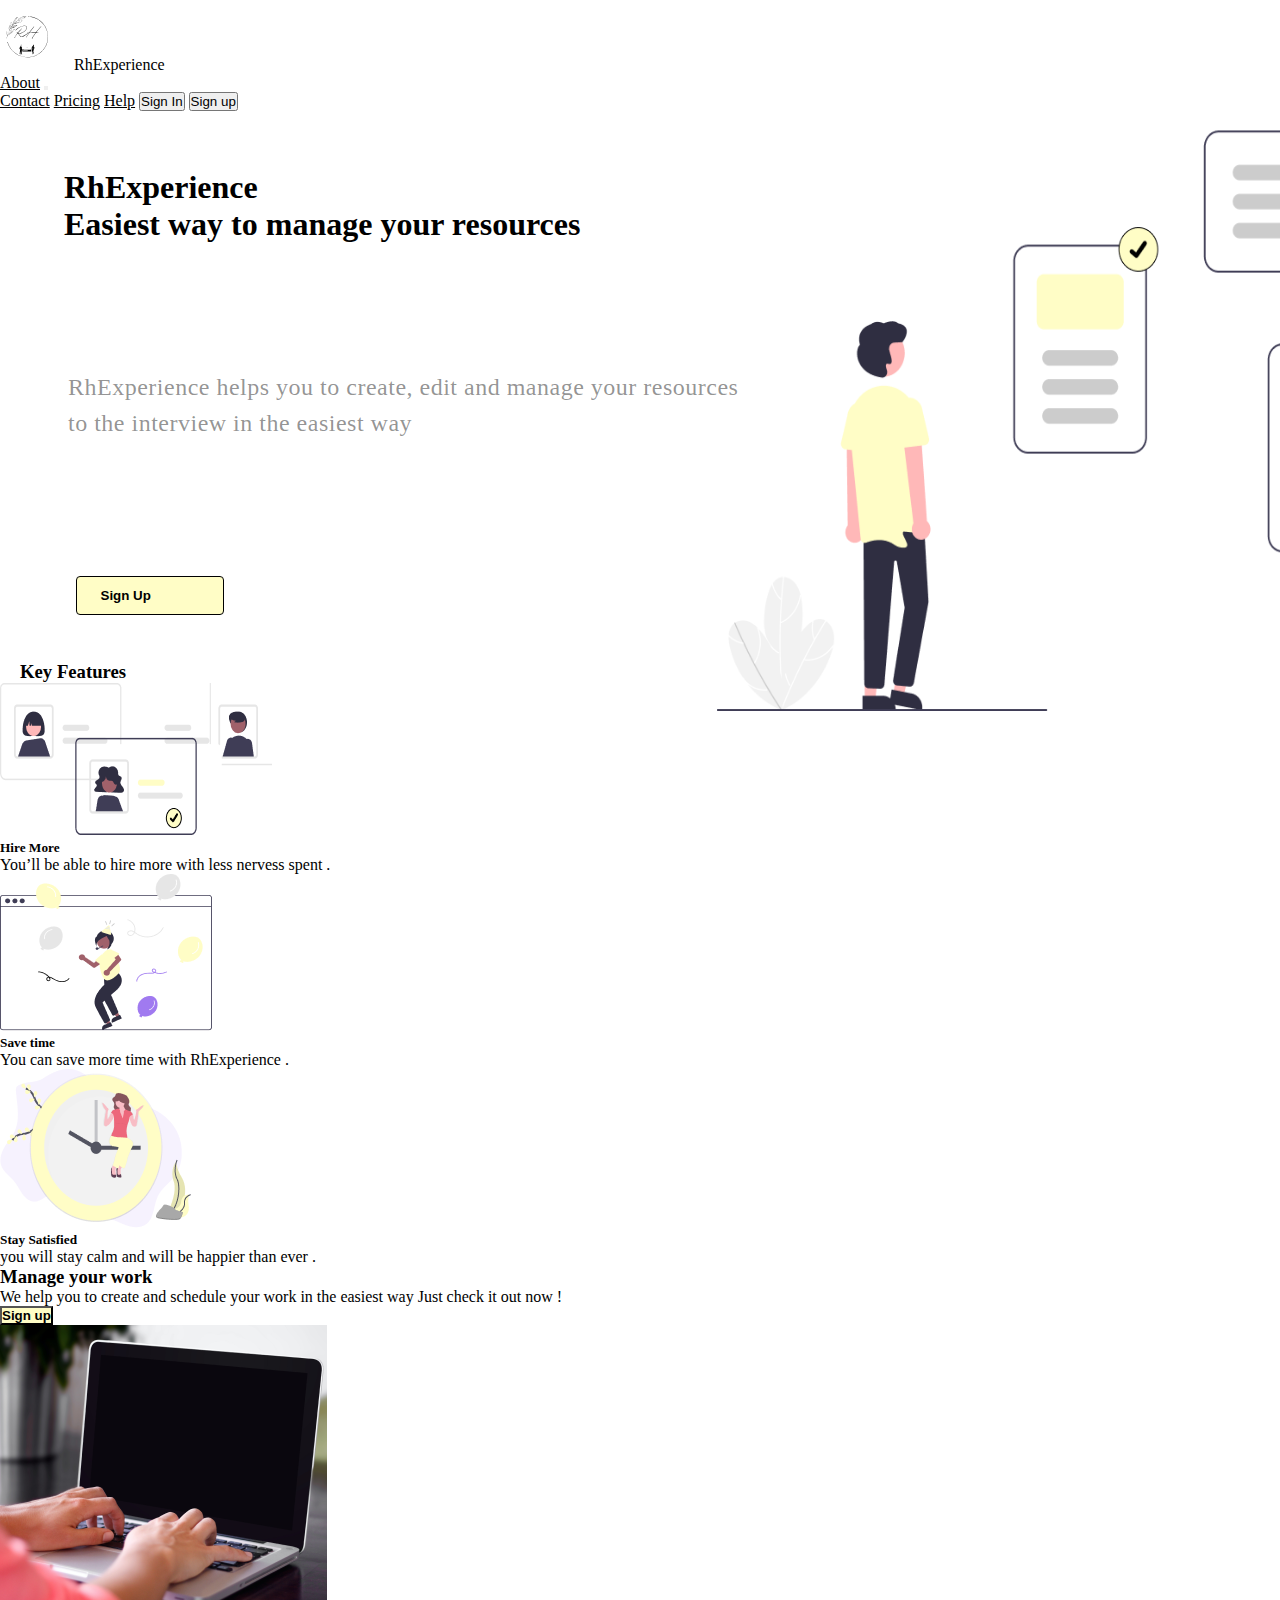
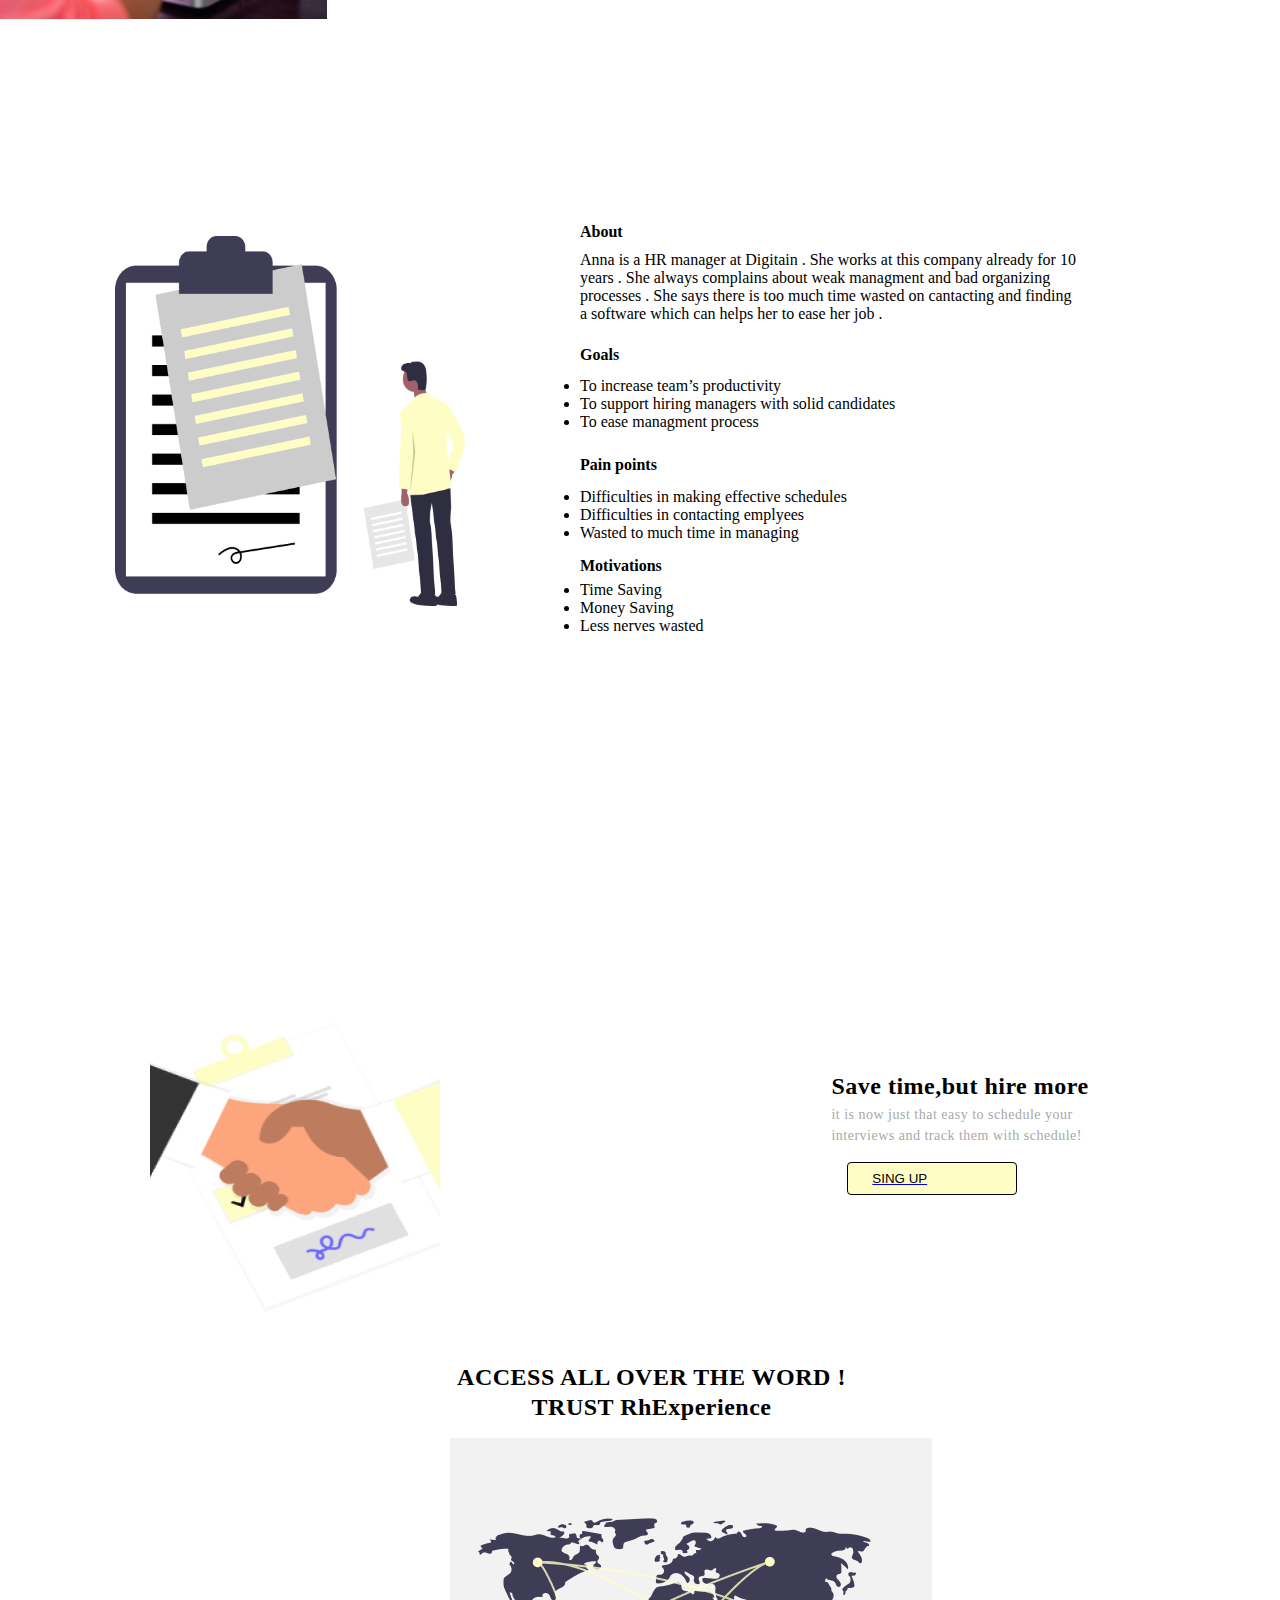
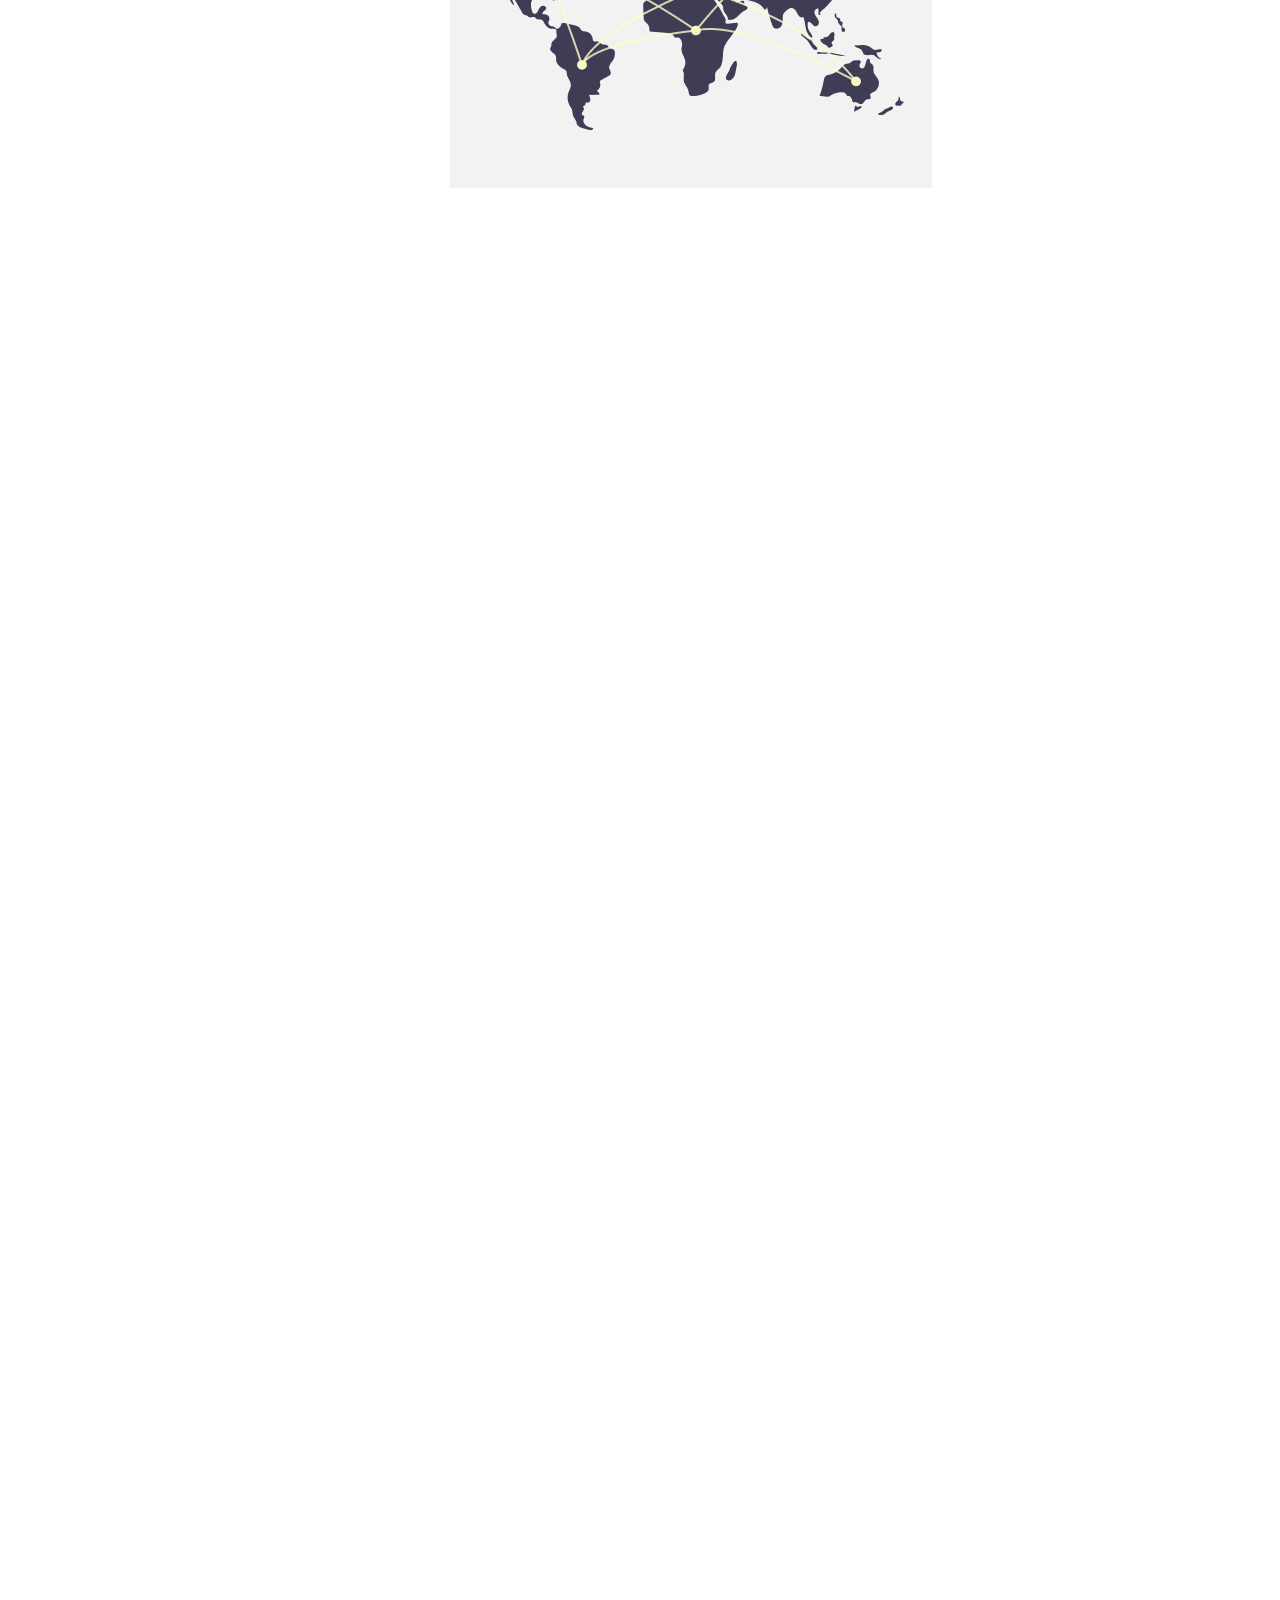
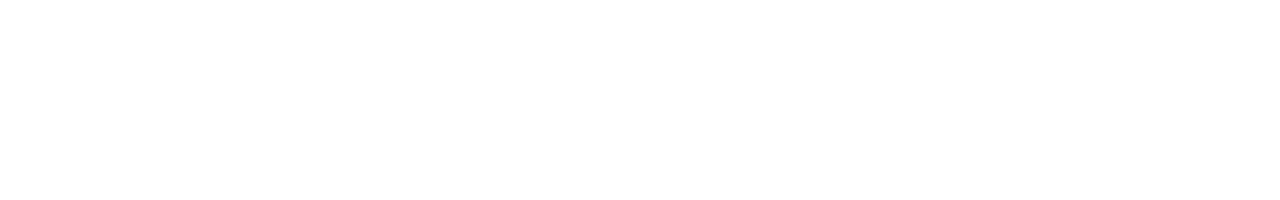
<file: index.html>
<!DOCTYPE html>
<html lang="en">

<head>
    <meta charset="UTF-8">
    <meta http-equiv="X-UA-Compatible" content="IE=edge">
    <meta name="viewport" content="width=device-width, initial-scale=1.0">
    <title> Home 1 </title>
    <link rel="stylesheet" href="home1.css" />
    <link rel="stylesheet" href="home2.css" />
    <link rel="stylesheet" href="home4.css" />



    <link href="https://cdn.jsdelivr.net/npm/bootstrap@5.0.0-beta2/dist/css/bootstrap.min.css" rel="stylesheet" integrity="sha384-BmbxuPwQa2lc/FVzBcNJ7UAyJxM6wuqIj61tLrc4wSX0szH/Ev+nYRRuWlolflfl" crossorigin="anonymous">
</head>

<body>
    <!-- Image and text -->
    <nav class="navbar" style="position: sticky;">
        <div class="container-fluid">
            <div class="navbar-brand" href="#">
                <img src="logo.svg" alt="" width="70" height="70" class="block "> RhExperience
            </div>

            <nav class="navbar navbar-expand-lg ">
                <div class="container-fluid">
                    <a class="navbar-brand" style="color:black" href="#">About</a>
                    <button class="navbar-toggler" type="button" data-bs-toggle="collapse" data-bs-target="#navbarNavAltMarkup" aria-controls="navbarNavAltMarkup" aria-expanded="false" aria-label="Toggle navigation">
                    <span class="navbar-toggler-icon"></span>
                  </button>
                    <div class="collapse navbar-collapse" id="navbarNavAltMarkup">
                        <div class="navbar-nav">
                            <a class="navbar-brand" aria-current="page" style="color:black" href="#">Contact</a>
                            <a class="navbar-brand" style="color:black" href="#">Pricing</a>
                            <a class="navbar-brand" style="color:black" href="#">Help</a>
                            <button type="button" class="btn btn-dark mx-3">Sign In </button>
                            <a href="./signup.html" >
                            <button type="button" class="btn btn-dark mx-3">Sign up 
                               
                            </button>
                        </a>

                        </div>
                    </div>
                </div>
            </nav>
        </div>
    </nav>

    <div class="container home-page d-flex justify-content-center">
        <div class="row">
            <div class="col d-flex justify-content-center flex-column m-5">
                <h1 class=" title mb-5"><b class="text">RhExperience </br>
                    Easiest way to manage your resources </b></h1>


                <h6 class="search mb-4">RhExperience helps you to create, edit and manage your resources to the interview in the easiest way </h6>

                <a href="./signup.html" >
                <button onclick="search()" type="button" style="color:black; background:#FFFDC6; " class="buttonsignin ">
              <strong> Sign Up </strong> 
            </button>
        </a>
            </div>
            <div class="col d-flex justify-content-center m-5">
                <img class="image mt-5 img-fluid w-300" src="H1.png" />
            </div>
        </div>
    </div>
    <div style="margin-top: 550px;">
    <h3 style="margin-left: 20px;">Key Features </h3>
    <div class="container d-flex justify-content-center m-5">
        <div class="row row-cols-1 row-cols-md-3 g-4 mt-3 pb-2  w-75   ">
            <div class="col ">
                <div class="card h-100">
                    <img src="1.png" class="card-img-top img-fluid p-4 mt-4 mb-4" alt="... ">
                    <div class="card-body ">
                        <h5 class="card-title ">Hire More </h5>
                        <p class="card-text ">You’ll be able to hire more with less nervess spent .</p>
                    </div>
                </div>
            </div>
            <div class="col ">
                <div class="card h-100 ">
                    <img src="2.png " class="card-img-top img-fluid p-4  mb-2" alt="... ">
                    <div class="card-body ">
                        <h5 class="card-title ">Save time </h5>
                        <p class="card-text ">You can save more time with RhExperience .</p>
                    </div>
                </div>
            </div>
            <div class="col ">
                <div class="card h-100 ">
                    <img src="3.png " class="card-img-top img-fluid p-4 " alt="... ">
                    <div class="card-body ">
                        <h5 class="card-title ">Stay Satisfied </h5>
                        <p class="card-text ">you will stay calm and will be happier than ever .
                        </p>
                    </div>
                </div>
            </div>

        </div>
    </div>

    <div class="container home-page d-flex justify-content-center ">
        <div class="row ">
            <div class="col d-flex justify-content-center flex-column m-5 ">
                <h3 class="text-center title mb-5 "><b>Manage your work </b></h3>
                <p> We help you to create and schedule your work in the easiest way Just check it out now ! </p>

                <button onclick="search()" type="button " style="color:black; background:#FFFDC6; " class="button w-50">
              <strong> Sign up</strong>
            </button>
            </div>
            <div class="col d-flex justify-content-center m-3 ">
                <img class="weather_image mt-5 mw-5 img-fluid " src="photo.png " />
            </div>
        </div>
    </div>
</div>


    <!-- <script src="https://cdn.jsdelivr.net/npm/bootstrap@5.0.0-beta2/dist/js/bootstrap.bundle.min.js" integrity="sha384-b5kHyXgcpbZJO/tY9Ul7kGkf1S0CWuKcCD38l8YkeH8z8QjE0GmW1gYU5S9FOnJ0" crossorigin="anonymous"></script> -->
<div id="C-main">

        <div id="ima">
            <figure>
                <img class="img2" src="hm2.png" alt="">
            </figure>
        </div>
        <div id="content">
            <div id="content-main" >
            <h4>About </h4>
            <div id="p1">
                <p>Anna is a HR manager at Digitain . She works at this company already for 10 years . 
                She always complains about weak managment and bad organizing processes . She says there is too much time wasted on cantacting and finding a software which can helps her to ease her job . 
                </p>
            </div>
           <h4>Goals</h4>  
            <div id="p2">
                <ul>
                    <li>To increase team’s productivity</li>
                    <li>To support hiring managers with solid candidates</li>
                    <li>To ease managment process</li>
                </ul>
                
              
            </div>
            <h4>Pain points</h4> 
            <div id="p3">
                <ul>
                    <li>Difficulties in making effective schedules </li>
                    <li>Difficulties in contacting emplyees</li>
                    <li>Wasted to much time in managing  </li>
                </ul>
                
               
            </div>
            <h4>Motivations </h4>
            <div id="p4">
                <ul><li>Time Saving</li>
                    <li>Money Saving</li>
                    <li>Less nerves wasted </li>
                </ul>
                
               
            </div>
        </div>
        </div>
    </div>

    <div class="homee4">
        <div class="photo">
        <img  id="imgh1" src="ph1.png" alt="hd">
        <div class="txt">
        <h2 id="h2">Save time,but hire more</h2>
        <h5 id="h5">it is now just that easy to schedule your </br> interviews and track them with schedule! </h5>
        <a href="./signup.html" >
        <button type="button" id="button">SING UP</button>
        </a>
    </div>
</div>
        <p id="p">ACCESS ALL OVER THE WORD !</br>
        TRUST  RhExperience</p>
        <img id="imgh2" src="ph2.png" alt="hd">
</div>
   


</body>

</html>
</file>
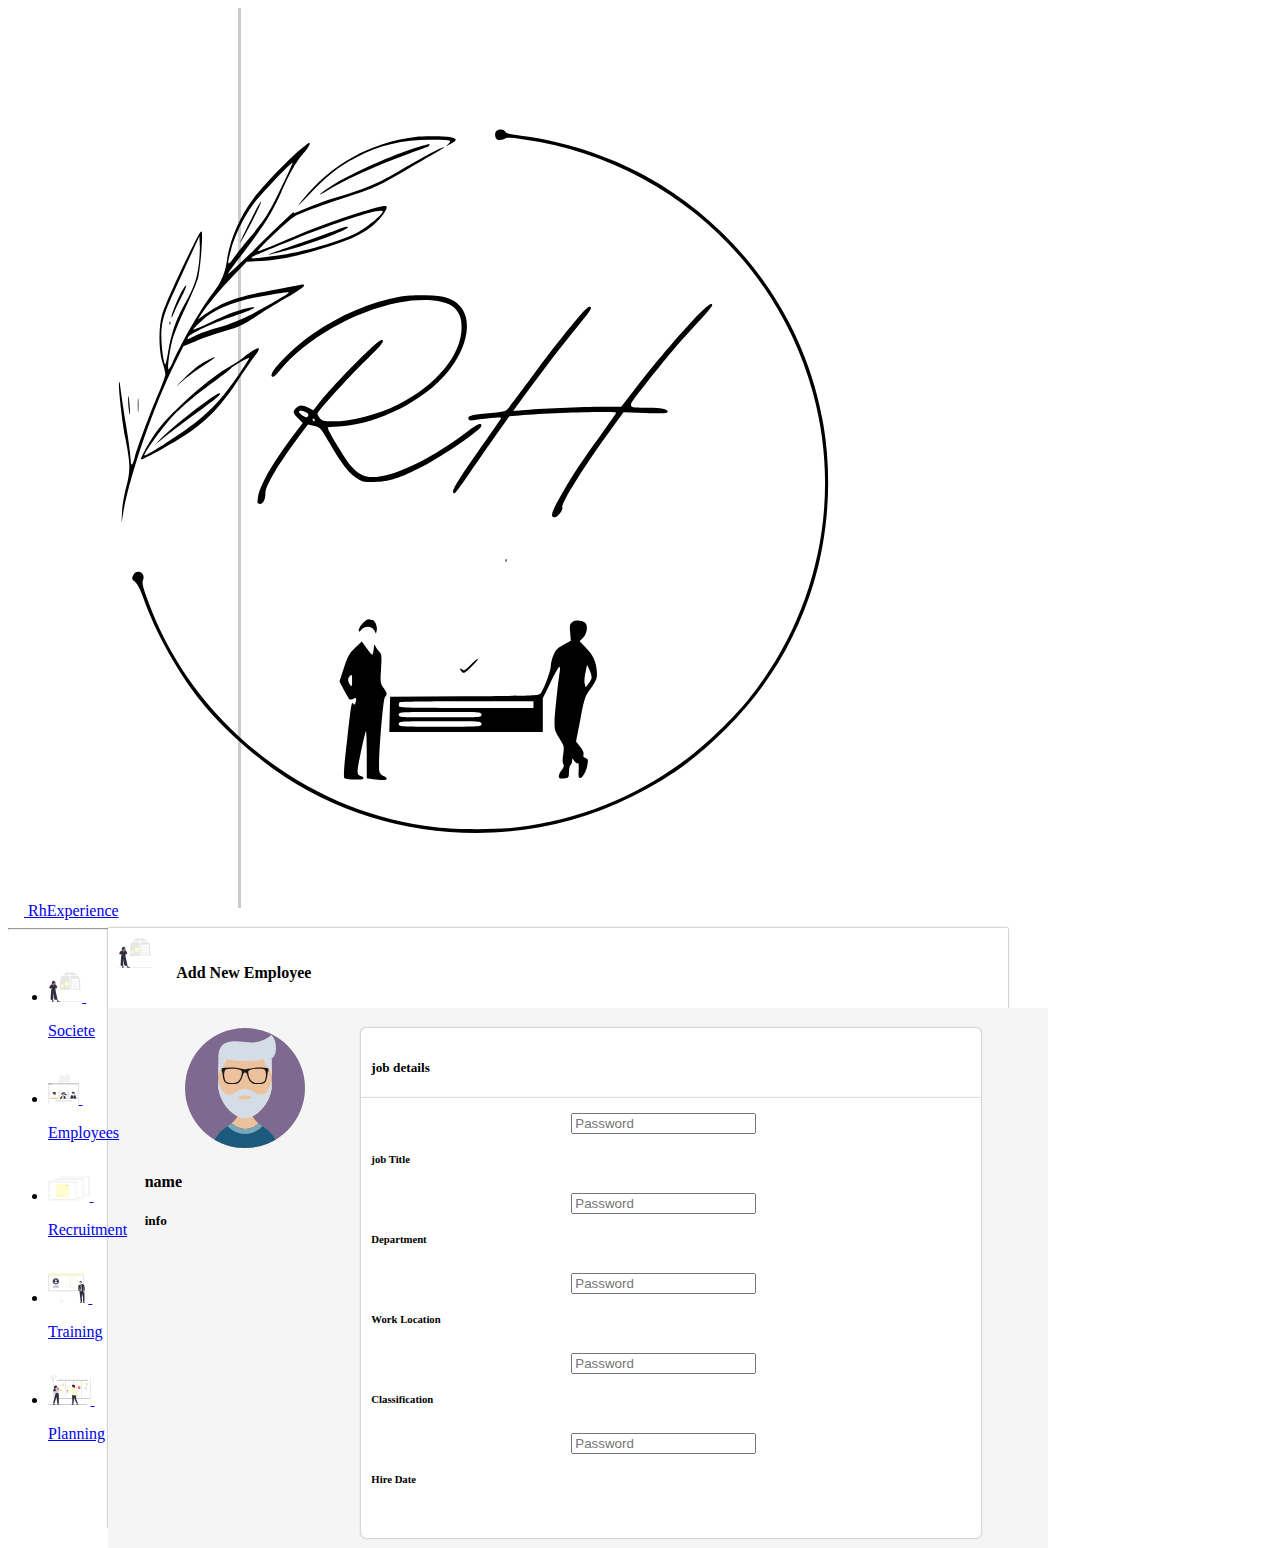
<file: Addmember.html>
<!DOCTYPE html>
<html lang="en">
<head>
    <meta charset="UTF-8">
    <meta http-equiv="X-UA-Compatible" content="IE=edge">
    <meta name="viewport" content="width=device-width, initial-scale=1.0">
    <link rel="stylesheet" href="./Addmember.css">
    <!-- CSS only -->
    <link href="https://cdn.jsdelivr.net/npm/bootstrap@5.0.0-beta2/dist/css/bootstrap.min.css" rel="stylesheet" integrity="sha384-BmbxuPwQa2lc/FVzBcNJ7UAyJxM6wuqIj61tLrc4wSX0szH/Ev+nYRRuWlolflfl" crossorigin="anonymous">
    <!-- JavaScript Bundle with Popper -->
    <script src="https://cdn.jsdelivr.net/npm/bootstrap@5.0.0-beta2/dist/js/bootstrap.bundle.min.js" integrity="sha384-b5kHyXgcpbZJO/tY9Ul7kGkf1S0CWuKcCD38l8YkeH8z8QjE0GmW1gYU5S9FOnJ0" crossorigin="anonymous"></script>
    <title>Add Member</title>
</head>
<body>
    <div class=" d-flex ">
        <div class="d-flex flex-column  p-2 mt-1" style="width: 230px; border-right: solid #CCCCCC; height: 100vh;">
          <a href="#" class="nav-link link-dark  d-flex" style="width: 80px;" >
            <img src="logo.svg" class="card-img-top"alt="...">
            <svg class="bi me-2" width="16" height="16"><use xlink:href="#home"/></svg>
         RhExperience
          </a>
          <hr>
        </br>
          
            
            <ul class="nav nav-pills flex-column mb-auto p-lg-5">
              <li class="nav-item">
               
                <a href="#" class="nav-link link-dark  d-flex">
                <img src="Societe.svg" class="card-img-top"alt="..."height="30">
                  <svg class="bi me-2" width="16" height="16"><use xlink:href="#home"/></svg>
                 <p>Societe</p> 
                </a>
               
              </li>
            </br>
              <li>
                <a href="card_employees.html" class="nav-link link-dark  d-flex">
                <img src="employe.svg" class="card-img-top"alt="..."height="30">
                  <svg class="bi me-2" width="12" height="16"><use xlink:href="#speedometer2"/></svg>
                 <p>Employees</p> 
                </a>
              </li>
            </br>
              <li>
                <a href="recrutement.html" class="nav-link link-dark d-flex">
                <img src="recruitment.svg" class="card-img-top"alt="..."height="25">
    
                  <svg class="bi me-2" width="16" height="16"><use xlink:href="#table"/></svg>
                 <p>Recruitment</p> 
                </a>
              </li>
            </br>
              <li>
                <a href="#" class="nav-link link-dark d-flex">
                <img src="formation.svg" class="card-img-top"alt="..." height="30">
    
                  <svg class="bi me-2" width="16" height="16"><use xlink:href="#grid"/></svg>
                 <p>Training</p> 
                </a>
              </li>
            </br>
              <li>
                <a href="#" class="nav-link link-dark d-flex">
                <img src="planning.svg" class="card-img-top"alt="..."height="30">
    
                  <svg class="bi me-2" width="16" height="16"><use xlink:href="#people-circle"/></svg>
                 <p>Planning</p> 
                </a>
              </li>
            </ul>
            
        </div>
        
    <!-- <div style=" border-left: solid #CCCCCC;"> -->
      <div class="cardd">
            <header>
              <nav>
               
                    <img class="a" id="" src="Societe.svg" height="30px" alt="Societe">
                    <h4 class="a">Add New Employee</h4>
          

              </nav>
            </header>


            <div class="mainn">
              <div class="contentt">

                <div class="person">
                  <img id="cheyeb" src="6.svg" alt="person">
                  <h4>name</h4>
                  <h5>info</h5>
                </div>



                <div class="info-pers">
                  <div class="bar"> <h5>job details </h5> </div>
          

                  <div class="formul">
                    <div class="form1">
                       <div class="para1">
                          <h6>job Title</h6>
                       </div>
                      <div class="inputt">
                        <div class="form-floating">
                          <input type="text" class="form-control" id="floatingPassword" placeholder="Password">
                        
                        </div>
                      </div>

                    </div>
                    <div class="form2">
                        <div class="para1">
                           <h6>Department</h6>
                         </div>
                        <div class="inputt">
                          <div class="form-floating">
                            <input type="text" class="form-control" id="floatingPassword" placeholder="Password">
                            
                          </div>
                        </div>
  
                    </div>
                    <div class="form3">
                      <div class="para1">
                        <h6>Work Location</h6>
                      </div>
                     <div class="inputt">
                       <div class="form-floating">
                         <input type="text" class="form-control" id="floatingPassword" placeholder="Password">
                         
                       </div>
                     </div>
                      
                    </div>
                    <div class="form4">
                      <div class="para1">
                        <h6>Classification</h6>
                      </div>
                     <div class="inputt">
                       <div class="form-floating">
                         <input type="text" class="form-control" id="floatingPassword" placeholder="Password">
                         
                       </div>
                     </div>
                      
                    </div>
                    <div class="form5">
                      <div class="para1">
                        <h6>Hire Date</h6>
                      </div>
                     <div class="inputt">
                       <div class="form-floating">
                         <input type="text" class="form-control" id="floatingPassword" placeholder="Password">
                         
                       </div>
                     </div>
                      
                    </div>
                    
                  </div>
                  

                </div>
              </div>
           </div>
        </div>
        </div>
        
</body>
</html>
</file>
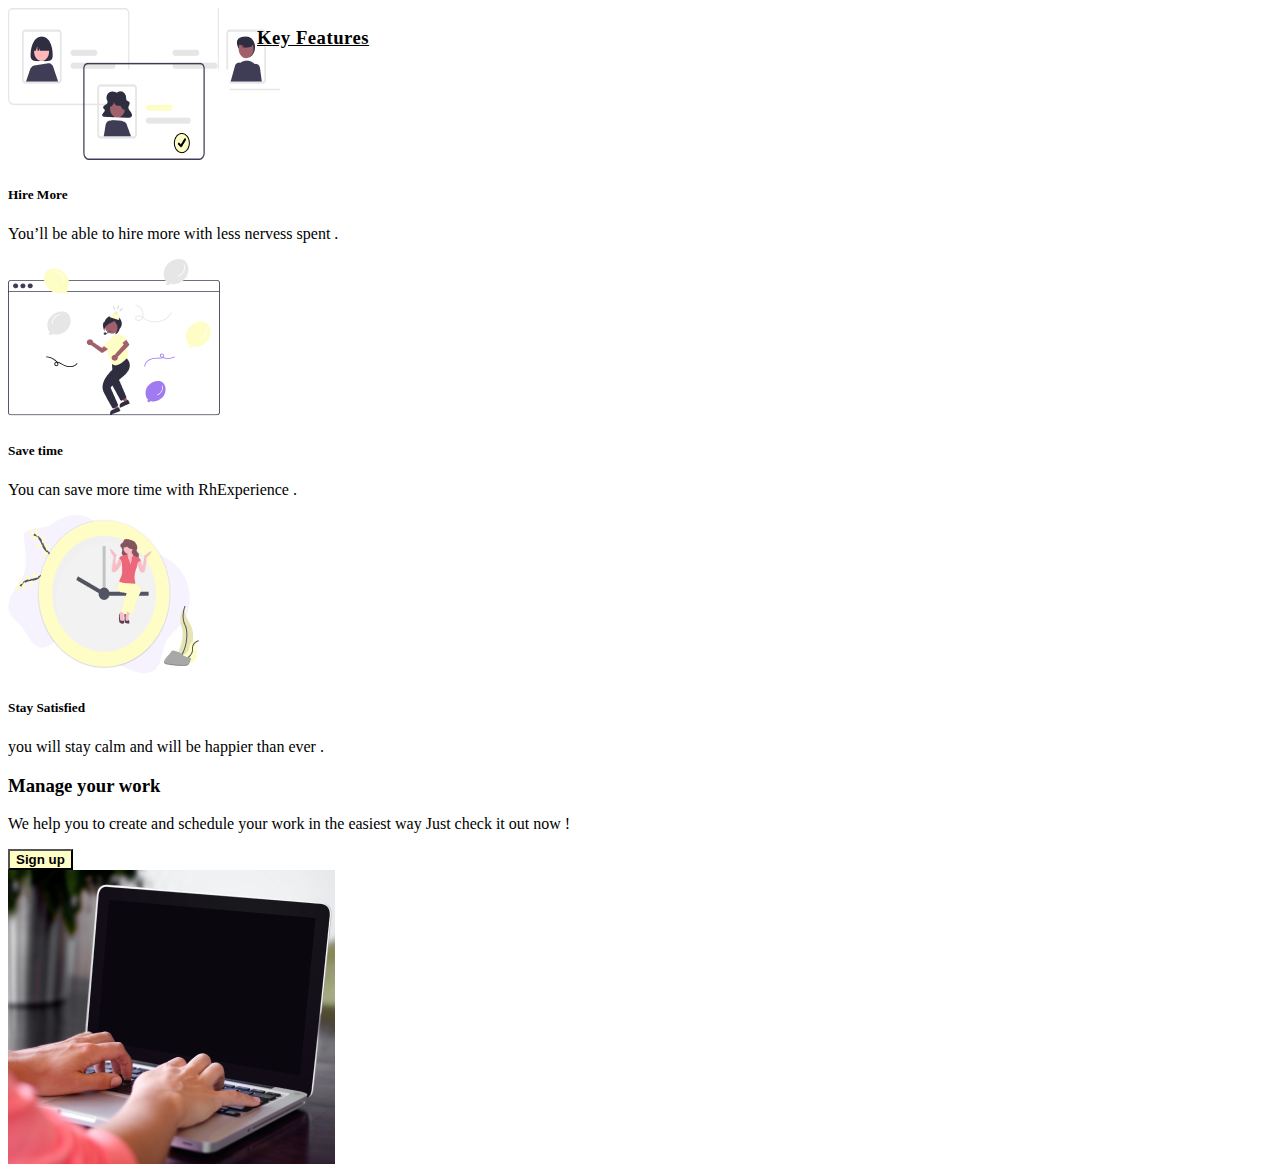
<file: home3.html>
<!DOCTYPE html>
<html lang="en">

<head>
    <meta charset="UTF-8">
    <meta http-equiv="X-UA-Compatible" content="IE=edge">
    <meta name="viewport" content="width=device-width, initial-scale=1.0">
    <title>Home3</title>
    <link rel="stylesheet" href="home3.css" />

    <link href="https://cdn.jsdelivr.net/npm/bootstrap@5.0.0-beta2/dist/css/bootstrap.min.css" rel="stylesheet" integrity="sha384-BmbxuPwQa2lc/FVzBcNJ7UAyJxM6wuqIj61tLrc4wSX0szH/Ev+nYRRuWlolflfl" crossorigin="anonymous">
</head>

<body>

    <h3 class="text">Key Features </h3>
    <div class="container d-flex justify-content-center m-5">
        <div class="row row-cols-1 row-cols-md-3 g-4 mt-3 pb-2  w-75   ">
            <div class="col ">
                <div class="card h-100">
                    <img src="1.png" class="card-img-top img-fluid p-4 mt-4 mb-4" alt="... ">
                    <div class="card-body ">
                        <h5 class="card-title ">Hire More </h5>
                        <p class="card-text ">You’ll be able to hire more with less nervess spent .</p>
                    </div>
                </div>
            </div>
            <div class="col ">
                <div class="card h-100 ">
                    <img src="2.png " class="card-img-top img-fluid p-4  mb-2" alt="... ">
                    <div class="card-body ">
                        <h5 class="card-title ">Save time </h5>
                        <p class="card-text ">You can save more time with RhExperience .</p>
                    </div>
                </div>
            </div>
            <div class="col ">
                <div class="card h-100 ">
                    <img src="3.png " class="card-img-top img-fluid p-4 " alt="... ">
                    <div class="card-body ">
                        <h5 class="card-title ">Stay Satisfied </h5>
                        <p class="card-text ">you will stay calm and will be happier than ever .
                        </p>
                    </div>
                </div>
            </div>

        </div>
    </div>

    <div class="container home-page d-flex justify-content-center ">
        <div class="row ">
            <div class="col d-flex justify-content-center flex-column m-5 ">
                <h3 class="text-center title mb-5 "><b>Manage your work </b></h3>
                <p> We help you to create and schedule your work in the easiest way Just check it out now ! </p>

                <button onclick="search()" type="button " style="color:black; background:#FFFDC6; " class="button w-50">
              <strong> Sign up</strong>
            </button>
            </div>
            <div class="col d-flex justify-content-center m-3 ">
                <img class="weather_image mt-5 mw-5 img-fluid " src="photo.png " />
            </div>
        </div>
    </div>
</body>

</html>
</file>
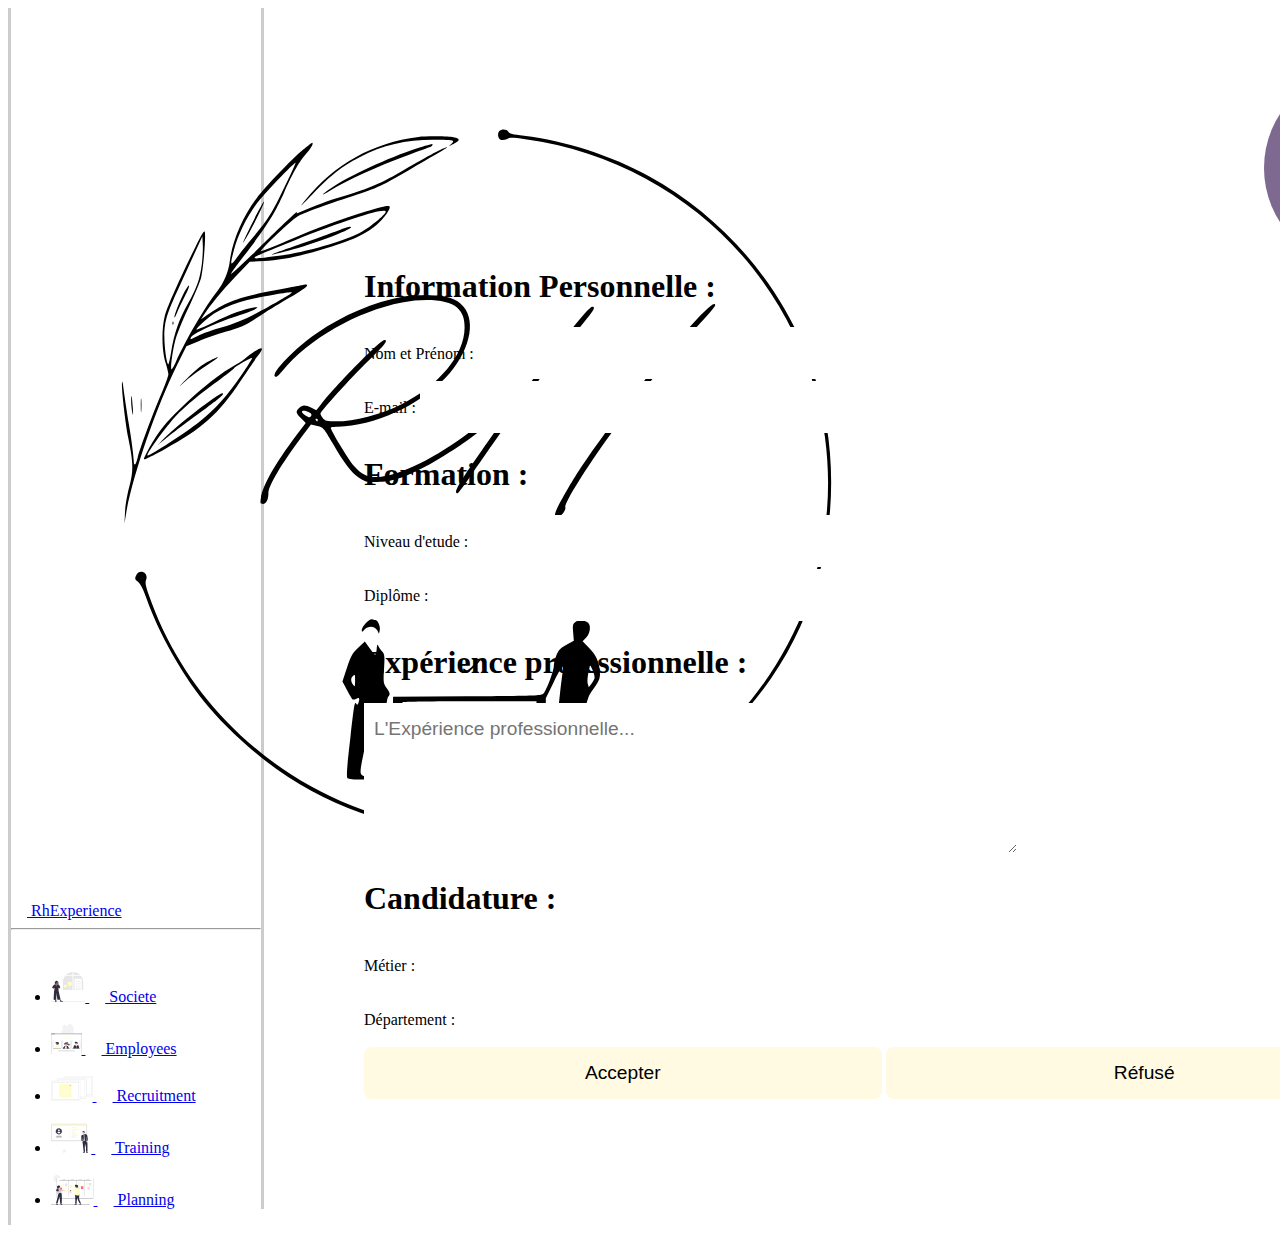
<file: recrutement.html>
<!DOCTYPE html>
<html lang="en">
<head>
    <meta charset="UTF-8">
    <meta http-equiv="X-UA-Compatible" content="IE=edge">
    <meta name="viewport" content="width=device-width, initial-scale=1.0">
    <title> Recrutment </title>
</head>
<link rel="stylesheet" href="recrutement.css">
<link rel="stylesheet" href="card.css" />
<link href="https://cdn.jsdelivr.net/npm/bootstrap@5.0.0-beta2/dist/css/bootstrap.min.css" rel="stylesheet" integrity="sha384-BmbxuPwQa2lc/FVzBcNJ7UAyJxM6wuqIj61tLrc4wSX0szH/Ev+nYRRuWlolflfl" crossorigin="anonymous">


<body>
  
    <div class=" d-flex" style="border-left: solid #CCCCCC;" >
        <div class="d-flex flex-column  p-2 mt-1 " style="width: 250px; background-color:F2F2F2; border-right: solid #CCCCCC;">
          <a href="#" class="nav-link link-dark  d-flex" style="width: 80px;" >
            <img src="logo.svg" class="card-img-top"alt="...">
            <svg class="bi me-2" width="16" height="16"><use xlink:href="#home"/></svg>
         RhExperience
          </a>
          <hr>
        </br>
        
       
            <ul class="nav nav-pills flex-column mb-auto p-lg-5">
              <li class="nav-item">
               
                <a href="#" class="nav-link link-dark  d-flex">
                <img src="Societe.svg" class="card-img-top"alt="..."height="30">
                  <svg class="bi me-2" width="16" height="16"><use xlink:href="#home"/></svg>
                  Societe
                </a>
               
              </li>
            </br>
              <li>
                <a href="card_employees.html" class="nav-link link-dark  d-flex">
                <img src="employe.svg" class="card-img-top"alt="..."height="30">
                  <svg class="bi me-2" width="16" height="16"><use xlink:href="#speedometer2"/></svg>
                   Employees
                </a>
              </li>
            </br>
              <li>
                <a href="recrutement.html" class="nav-link link-dark d-flex">
                <img src="recruitment.svg" class="card-img-top"alt="..."height="25">
    
                  <svg class="bi me-2" width="16" height="16"><use xlink:href="#table"/></svg>
                  Recruitment
                </a>
              </li>
            </br>
              <li>
                <a href="#" class="nav-link link-dark d-flex">
                <img src="formation.svg" class="card-img-top"alt="..." height="30">
    
                  <svg class="bi me-2" width="16" height="16"><use xlink:href="#grid"/></svg>
                  Training
                </a>
              </li>
            </br>
              <li>
                <a href="#" class="nav-link link-dark d-flex">
                <img src="planning.svg" class="card-img-top"alt="..."height="30">
    
                  <svg class="bi me-2" width="16" height="16"><use xlink:href="#people-circle"/></svg>
                  Planning
                </a>
              </li>
            </ul>
        
        </div>
    </div>
<div id="re">
    
    <img src="6.svg" id="imageprofil" alt="photo a ajouter">
    
    <h1>Information Personnelle :</h1>
    <form>
    <label>Nom et Prénom </label> : <input type="text" name="niv"/> </br>
    <label>E-mail</label> : <input type="text" name="dip"/>
  </form>

    <h1>Formation :</h1>
    <form>
    <label>Niveau  d'etude </label> : <input type="text" name="niv"/> </br>
    <label>Diplôme</label> : <input type="text" name="dip"/>
  </form>
    <h1>Expérience professionnelle :</h1>
     <form>
        <textarea placeholder="L'Expérience professionnelle..."></textarea>
    </form>
    <h1>Candidature : </h1>
    <form>
    <label>Métier</label> : <input type="text" name="met"/></br>
    <label>Département</label> : <input type="text" name="dip"/>
   
   </form>
    
    <button> Accepter  </button>
    <button>Réfusé</button>

     
</div>
</div>

</div>
</body>
</html>
</file>
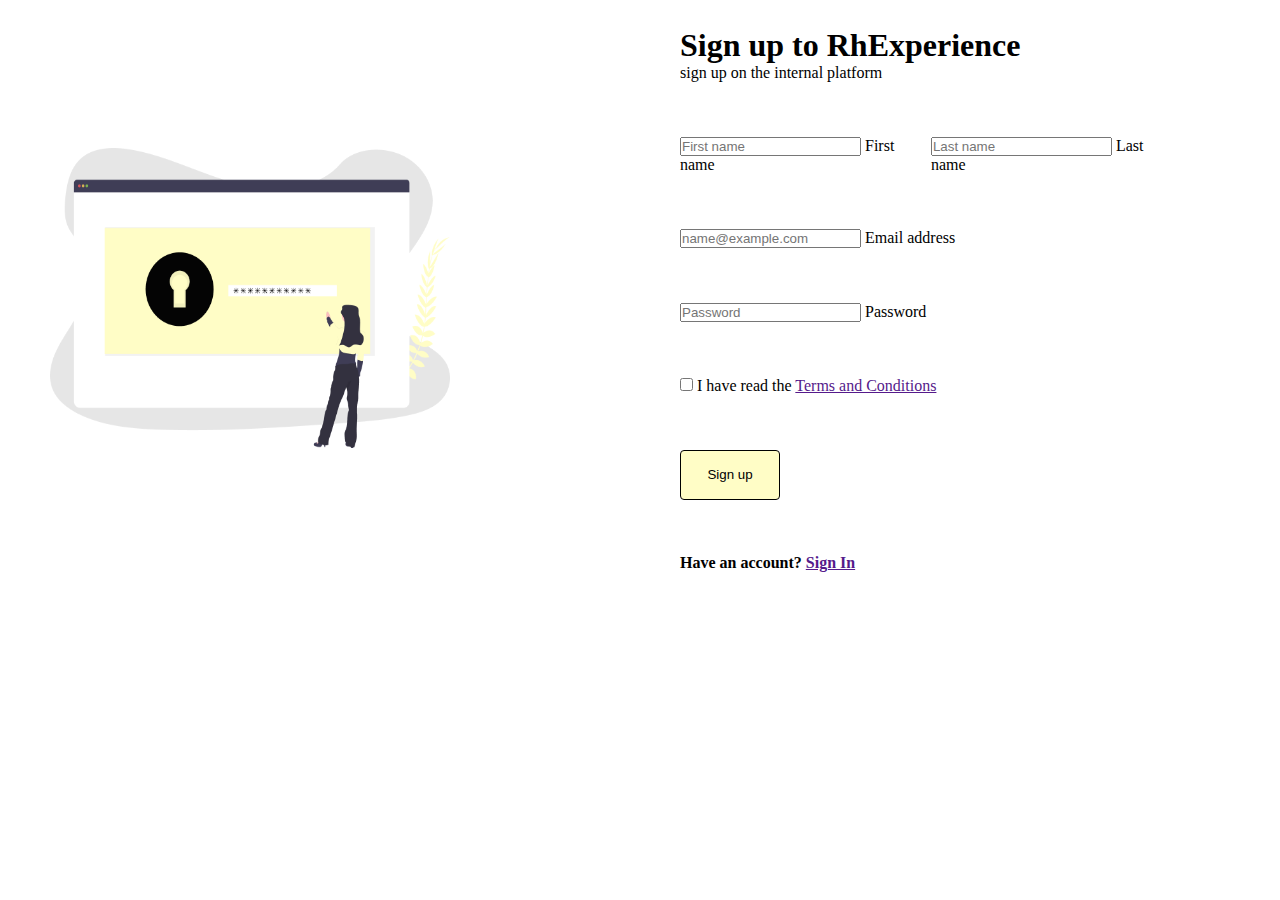
<file: signup.html>
<!DOCTYPE html>
<html lang="en">
<head>
    <meta charset="UTF-8">
    <meta http-equiv="X-UA-Compatible" content="IE=edge">
    <meta name="viewport" content="width=device-width, initial-scale=1.0">
    <link rel="stylesheet" href="signup.css">
    <!-- CSS only -->
<link href="https://cdn.jsdelivr.net/npm/bootstrap@5.0.0-beta2/dist/css/bootstrap.min.css" rel="stylesheet" integrity="sha384-BmbxuPwQa2lc/FVzBcNJ7UAyJxM6wuqIj61tLrc4wSX0szH/Ev+nYRRuWlolflfl" crossorigin="anonymous">
<!-- JavaScript Bundle with Popper -->
<script src="https://cdn.jsdelivr.net/npm/bootstrap@5.0.0-beta2/dist/js/bootstrap.bundle.min.js" integrity="sha384-b5kHyXgcpbZJO/tY9Ul7kGkf1S0CWuKcCD38l8YkeH8z8QjE0GmW1gYU5S9FOnJ0" crossorigin="anonymous"></script>
    <title>Sgin up</title>
</head>




<body>


    <div id="content"> 

        <div id="ima">
            <div>
                <figure>
                    <img src="signup.png" alt="">
                </figure>
            </div>
        </div>



        <div id="signup">
          
            <div class="ep">
                <div>
                    <h1>Sign up to RhExperience</h1>
                    <p>sign up on the internal platform</p>
                </div>
                <div id="fname">
                    
                        <div class="form-floating mb-3">
                            <input type="text" class="form-control" id="floatingname" placeholder="First name">
                            <label for="floatingname">First name</label>
                        </div>

                        <div class="form-floating mb-3">
                            <input type="text" class="form-control" id="floatinglast" placeholder="Last name" >
                            <label for="floatinglast">Last name</label>
                        </div>

                </div>

                    <div class="form-floating mb-3">
                        <input type="email" class="form-control" id="floatingInput" placeholder="name@example.com">
                        <label for="floatingInput">Email address</label>
                    </div>
                

                 
                    <div class="form-floating mb-3">
                        <input type="password" class="form-control" id="floatingpass" placeholder="Password">
                        <label for="floatingpass">Password</label>
                    </div>
               
                
            
                <div  >
                    <div class="form-check">
                        <input class="form-check-input" type="checkbox" id="gridCheck">
                        <label class="form-check-label" for="gridCheck">
                        I have read the <a href=""> Terms and Conditions</a>
                        </label>
                    </div>
                </div>

                <div>
        <a href="./card_employees.html" >
                  <button >Sign up</button></a>
                 </div>
                <p class="acc">Have an account? <a href="">Sign In</a> </p>
            </div>
            </div>
             


        </div>
       





    </div>

    
</body>
</html>
</file>
<file: home1.css>
.buttonsignin {
  display: flex;
  flex-direction: row;
  align-items: center;
  padding: 8px 24px;
  position: absolute;
  left: 5.9%;
  right: 82.5%;
  top: 64%;
  bottom: 31.67%;
  background: #fffdc6;
  border: 1px solid #000000;
  box-sizing: border-box;
  border-radius: 4px;
}

.text {
  position: absolute;
  width: 845px;
  height: 217px;
  left: 64px;
  top: 169px;
}

.search {
  position: absolute;
  width: 673px;
  height: 210px;
  left: 68px;
  top: 300px;
  font-family: Poppins;
  font-style: normal;
  font-weight: normal;
  font-size: 24px;
  line-height: 36px;
  display: flex;
  align-items: center;
  letter-spacing: 0.5px;
  color: rgba(13, 13, 13, 0.46);
}

.image {
  position: absolute;
  width: 700px;
  height: 600px;
  left: 717px;
}
</file>
<file: home2.css>
* {
  margin: 0;
  padding: 0;
  box-sizing: border-box;
}
#C-main {
  display: flex;
  justify-content: space-evenly;
  margin-top: 100px;
  margin-bottom: 200px;
}
.img2 {
  width: 350px;
  height: 370px;
}
#ima {
  display: flex;
  justify-content: center;
  align-items: center;
  width: 800px;
  height: 600px;
}
#content {
  display: flex;
  justify-content: center;
  align-items: center;

  width: 800px;
  height: 700px;
}
#content-main {
  width: 700px;
  height: 500px;
  display: flex;
  flex-direction: column;
}
#p1 {
  width: 500px;
  height: 137;
  margin: 10px 0 23px 0;
}
#p2 {
  margin: 13px 0 25px 0;
}
#p3 {
  margin: 14px 0 15px 0;
}
#p4 {
  margin: 6px 0 6px 0;
}
</file>
<file: home4.css>
#imgh1 {
  width: 290px;
  height: 290px;
  margin-left: 150px;
  margin-top: -0.7px;
}
.txt {
  margin-top: 45px;

  margin-left: 200px;
}
#button {
  display: flex;
  flex-direction: row;
  align-items: center;
  padding: 8px 24px;
  width: 170px;

  margin-left: 65%;
  margin-right: 40%;
  margin-top: 5%;

  background: #fffdc6;
  border: 1px solid #000000;
  box-sizing: border-box;
  border-radius: 4px;
}

#h2 {
  width: 319px;
  height: 36px;
  margin-left: 60%;

  font-family: Poppins;
  font-style: normal;
  font-weight: bold;
  font-size: 24px;
  line-height: 36px;

  display: flex;
  align-items: center;
  text-align: center;
  letter-spacing: 0.5px;

  color: #000000;
}

#h5 {
  width: 310px;
  height: 42px;
  margin-left: 60%;

  font-family: Poppins;
  font-style: normal;
  font-weight: normal;
  font-size: 14px;
  line-height: 21px;
  display: flex;
  align-items: center;
  letter-spacing: 0.5px;
  color: #a8a8a8;
}
#p {
  width: 503px;
  height: 75px;
  margin-left: 400px;
  right: 25%;
  margin-top: 50px;
  font-family: Mulish;
  font-style: normal;
  font-weight: bold;
  font-size: 24px;
  line-height: 30px;
  text-align: center;
  letter-spacing: 0.5px;

  color: #000000;
}

#imgh2 {
  margin-left: 450px;
  right: 25%;
  margin-top: 1px;
  bottom: 0%;

  background: #f2f2f2;
}
.homee4 {
  margin-top: 0px;
}
.photo {
  display: flex;
}
body {
  height: 5000px;
}
</file>
<file: Addmember.css>
.cardd {
  width: 900px;
  height: 600px;
  margin-top: 20px;
  box-shadow: 0 0 2px grey;
  background-color: whitesmoke;
  margin-left: 100px;
}
header {
  width: 900px;
  height: 80px;
  background-color: white;
}
nav {
  width: 90%;
  height: 80%;
}
.a {
  display: inline;
  margin: 10px;
}
.mainn {
  width: 900px;
  height: 500px;
  padding: 20px;
  background-color: whitesmoke;
}
.contentt {
  width: 850px;
  height: 90%;
  display: flex;
  justify-content: space-evenly;
}

.person {
  width: 200px;
  height: 400px;
}
.info-pers {
  width: 600px;
  height: 500px;
}
.bar {
  width: 100%;
  height: 50px;
  padding: 10px;
  background-color: white;
  box-shadow: 0 0 2px grey;
  border-top-right-radius: 5px;
  border-top-left-radius: 5px;
}
.formul {
  width: 100%;
  height: 410px;
  padding: 15px 10px;
  background-color: white;
  box-shadow: 0 0 2px grey;
  border-bottom-right-radius: 5px;
  border-bottom-left-radius: 5px;
}
.form1,
.form2,
.form3,
.form4,
.form5 {
  width: 100%;
  height: 70px;
  margin-bottom: 10px;
  display: flex;
  justify-content: space-between;
}
.inputt {
  width: 400px;
}
.para1 {
  width: 150px;
  height: 100px;
  padding-top: 15px;
}

#cheyeb {
  height: 120px;
  width: 200px;
}
</file>
<file: home3.css>
.text {
    position: absolute;
    left: 257px;
    top: 8px;
    margin-bottom: 100px;
    font-family: Mulish;
    font-style: normal;
    font-weight: bold;
    letter-spacing: 0.5px;
    text-decoration-line: underline;
    color: #000000;
}
</file>
<file: recrutement.css>
/********************************************/
#re {
  /* width: 1000px;
  height: 912px; */
  margin-top: 0px;
  margin-left: 100px;
  /* gray */

  /* box-sizing: border-box; */
  /* box-shadow: 0px 4px 4px rgba(0, 0, 0, 0.25); */
  /* border-radius: 34px; */
}
/***************************************/

form {
  margin: 0 auto;
  max-width: 10000px;
}
#imageprofil {
  float: right;
  width: 200px;
  margin-left: 900px;
  margin-top: 10px;
  padding-top: 50px;
  padding-right: 50px;
}

input,
textarea {
  border: none;
  width: 55%;
  padding: 15px 10px;
  margin: 1px 0;
  font-size: 1.2em;
  font-family: "Advent Pro", sans-serif;
  /* border-radius: 8px; */
}

textarea {
  height: 120px;
}

button {
  font-size: 1.5em;
  background-color: #fffae1;
  border: none;
  width: 45%;
  padding: 15px 10px;
  margin: 1px 0;
  font-size: 1.2em;
  font-family: "Advent Pro", sans-serif;
  border-radius: 8px;
}

button:hover {
  background-color: #e4d58d;
  color: #797873;
  cursor: pointer;
  transition: 0.3s ease-in-out;
}

body {
  display: flex;
}
</file>
<file: card.css>
.card {
  background-color: F2F2F2;
  cursor: pointer;
  -moz-osx-font-smoothing: grayscale;
  backface-visibility: hidden;
  transform: translateZ(0);
  transition: transform 0.25s ease-out;
}

.card:hover {
  transform: scale(1.15);
}
</file>
<file: signup.css>
* {
  margin: 0;
  padding: 0;
  box-sizing: border-box;
}

#content {
  display: flex;
  justify-content: space-between;
}
img {
  width: 400px;
  height: 300px;
}
#signup {
  display: flex;
  justify-content: center;

  width: 700px;
  height: 600px;
}
#fname {
  display: flex;
  justify-content: space-between;
}
.ep {
  display: flex;
  flex-direction: column;
  justify-content: space-around;
  width: 500px;
  height: 600px;
}
#ima {
  display: flex;
  justify-content: center;

  width: 500px;
  height: 600px;
  align-items: center;
}
button {
  background-color: #fffdc6;
  width: 100px;
  height: 50px;
  border: 1px solid black;

  border-radius: 4px !important;
}
.acc {
  font-weight: bold;
}
</file>
